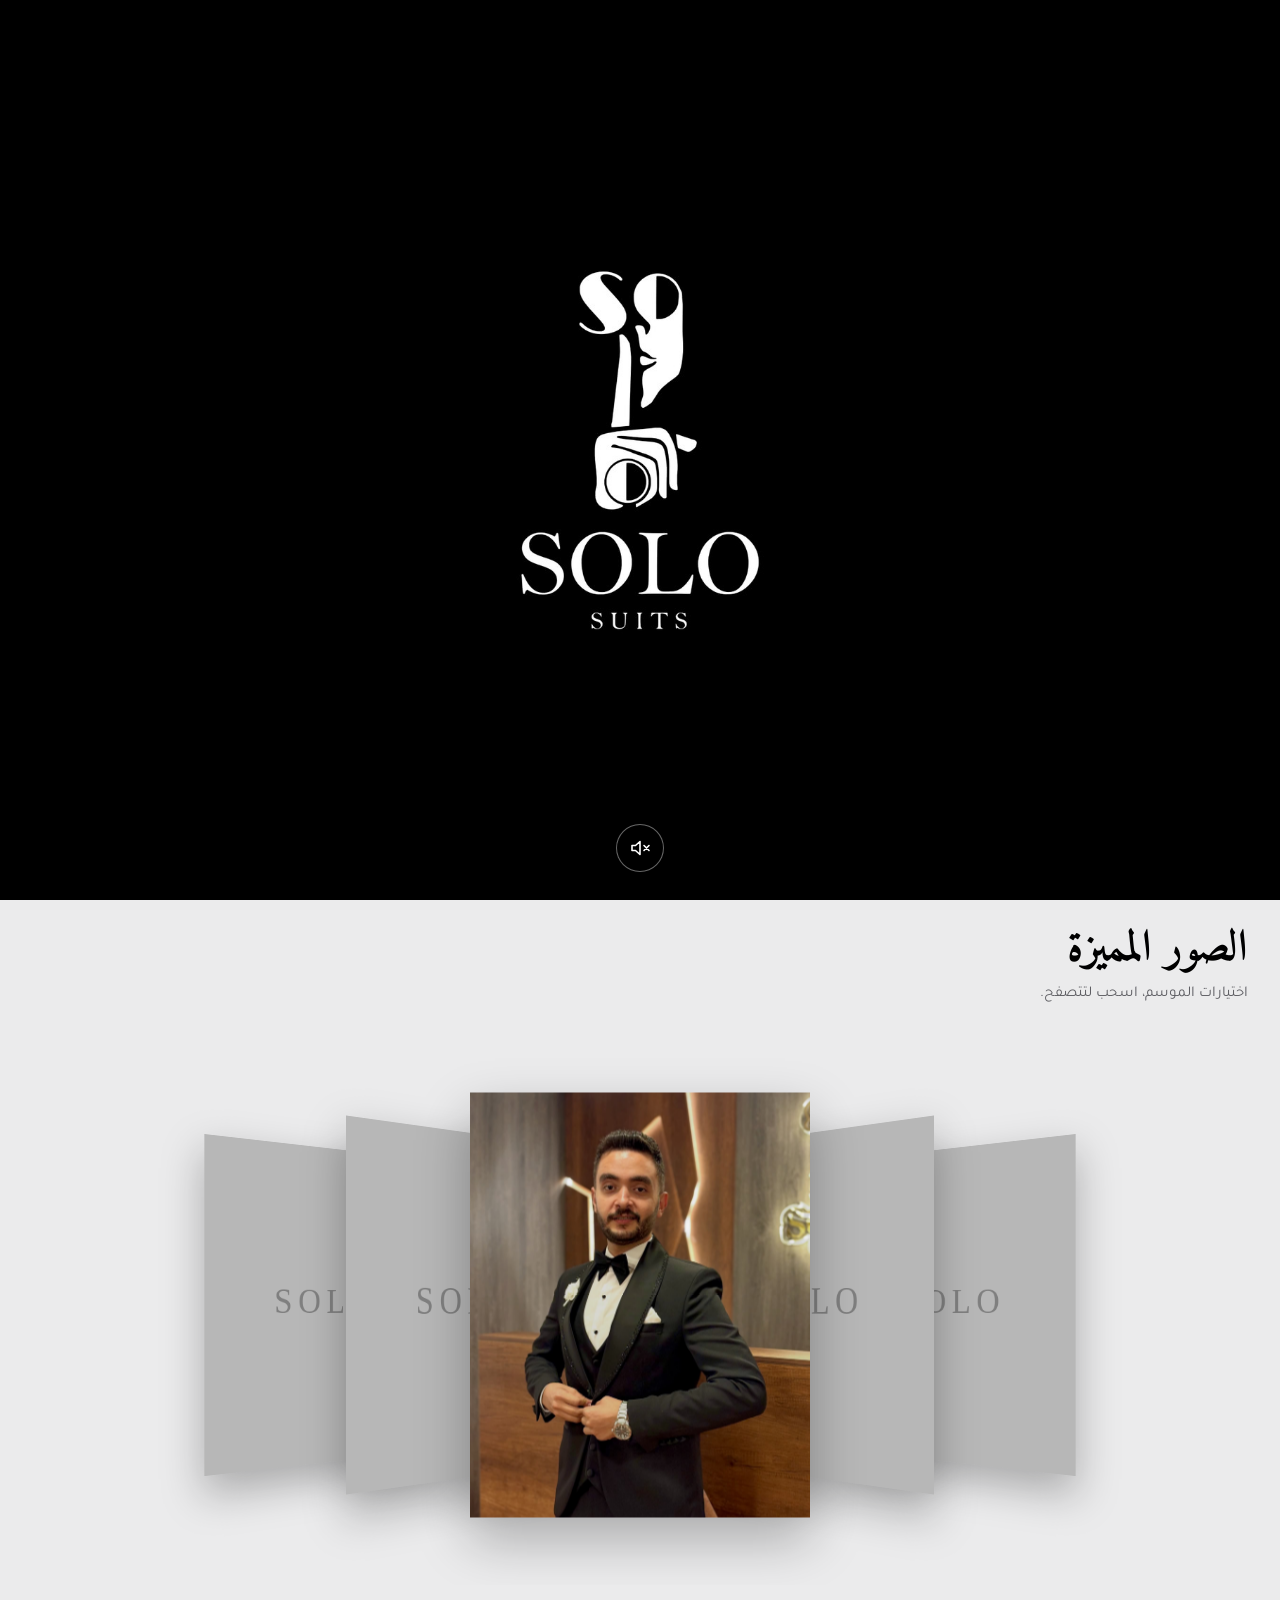
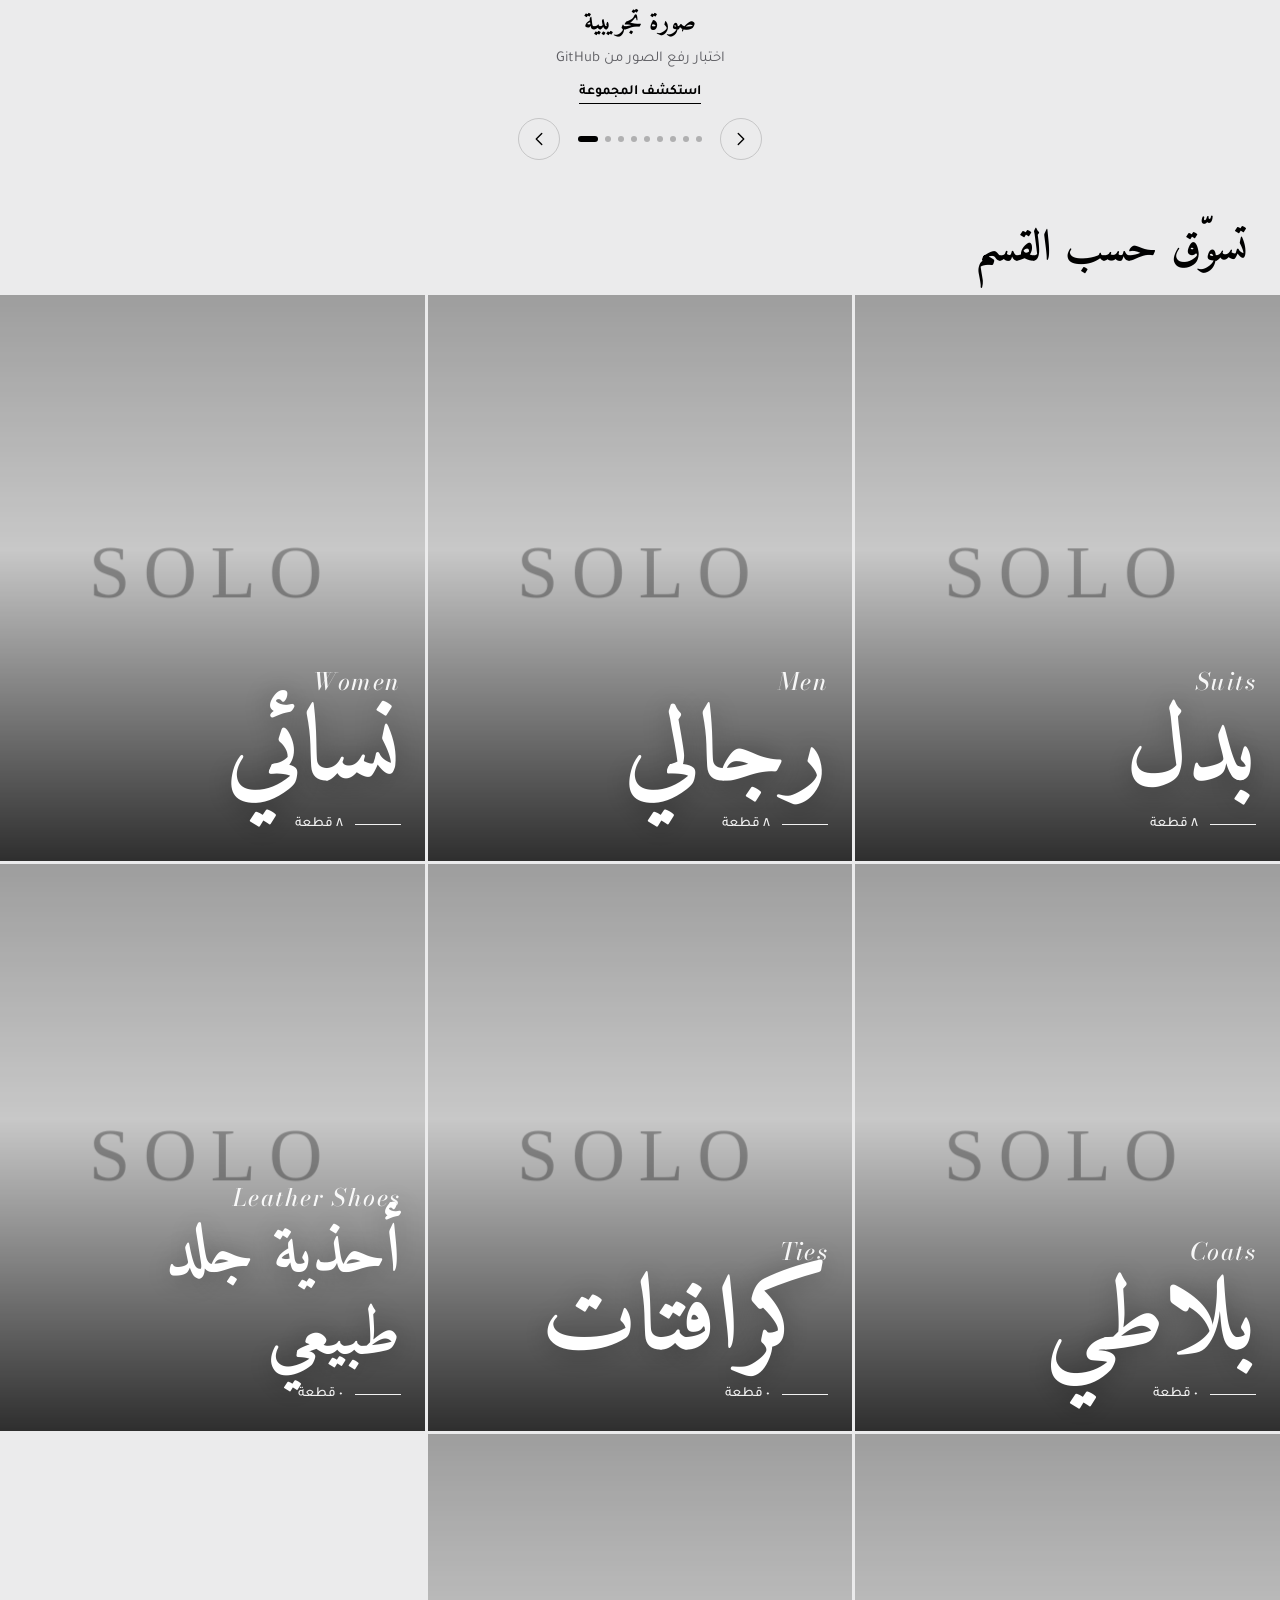
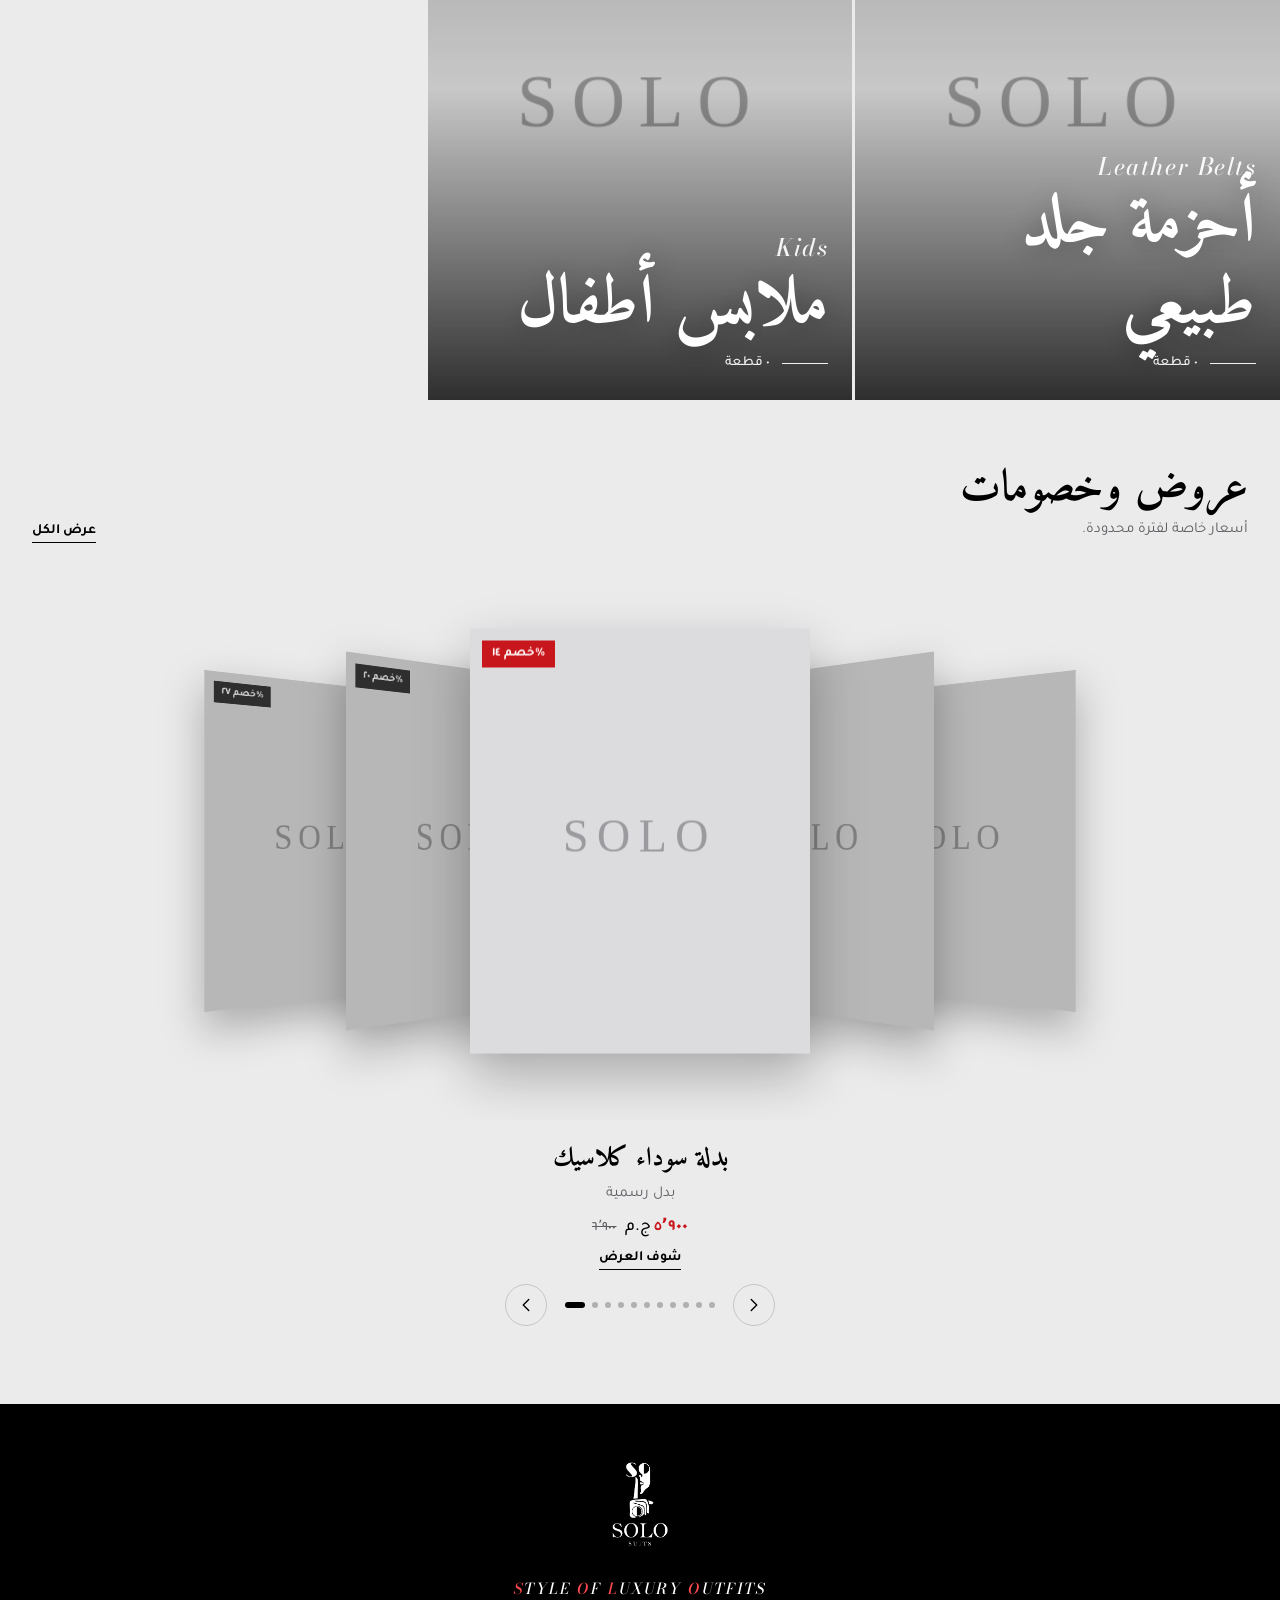
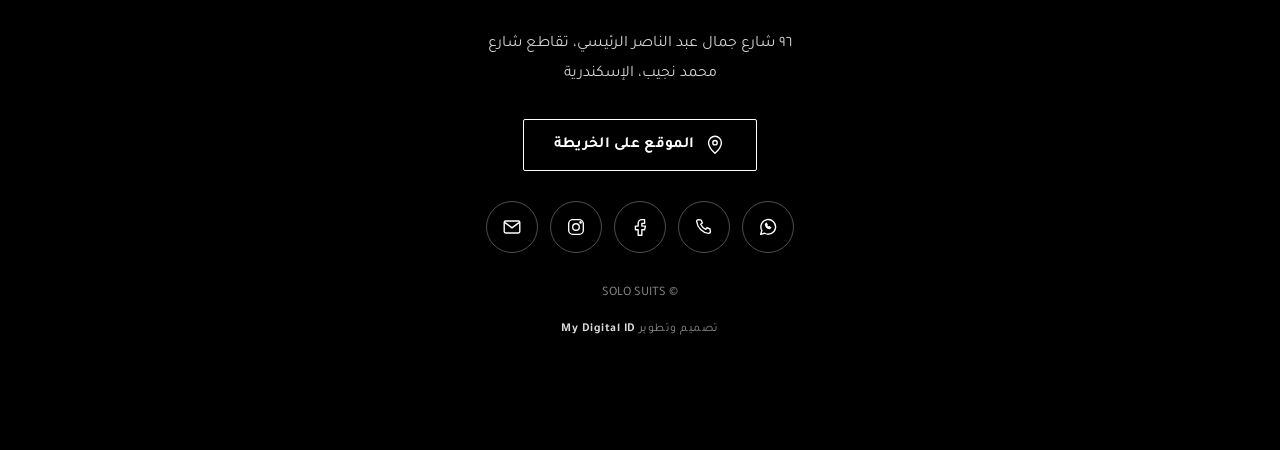
<file: index.html>
<!doctype html>
<html lang="ar" dir="rtl">
<head>
<meta charset="utf-8">
<meta name="viewport" content="width=device-width,initial-scale=1,viewport-fit=cover">
<!-- ============================================================
     SEO — Title & Description
     ============================================================ -->
<title>SOLO SUITS | أفضل برندات بيوت الأزياء العالمية في مصر</title>
<meta name="description" content="يعتبر جاليري Solo Suits من أفضل برندات بيوت الأزياء العالمية في مصر من حيث جودة المعروضات بأفضل الخامات وأفضل الأسعار. بدل رسمية، قمصان، تيشيرتات، أحذية، وإكسسوارات من أرقى الماركات.">
<meta name="keywords" content="Solo Suits, سولو سوتس, بدل رجالي, بدل نسائي, ملابس رجالي, ملابس نسائي, قمصان, تيشيرتات, بنطلونات, أحذية جلد, إكسسوارات رجالية, أزياء مصر, بيوت أزياء الإسكندرية, أفضل برندات مصر, ملابس فاخرة, Solo suits.eg, fashion Egypt, men's suits, women's suits, leather shoes">
<meta name="author" content="Solo Suits">
<meta name="robots" content="index, follow">
<meta name="language" content="Arabic">
<meta name="geo.region" content="EG-ALX">
<meta name="geo.placename" content="Alexandria">
<meta name="geo.position" content="31.255114;29.984263">
<meta name="ICBM" content="31.255114, 29.984263">

<!-- ============================================================
     Open Graph (Facebook, WhatsApp, LinkedIn)
     ============================================================ -->
<meta property="og:type" content="website">
<meta property="og:title" content="SOLO SUITS | من أفضل برندات بيوت الأزياء العالمية في مصر">
<meta property="og:description" content="يعتبر جاليري Solo Suits من أفضل برندات بيوت الأزياء العالمية في مصر من حيث جودة المعروضات بأفضل الخامات وأفضل الأسعار.">
<meta property="og:image" content="https://mydigital-id.github.io/solo-suits/assets/images/banner.jpg">
<meta property="og:image:width" content="1640">
<meta property="og:image:height" content="924">
<meta property="og:image:alt" content="SOLO SUITS - من أفضل برندات بيوت الأزياء العالمية في مصر">
<meta property="og:locale" content="ar_EG">
<meta property="og:site_name" content="SOLO SUITS">
<meta property="og:url" content="https://mydigital-id.github.io/solo-suits/">

<!-- ============================================================
     Twitter Card
     ============================================================ -->
<meta name="twitter:card" content="summary_large_image">
<meta name="twitter:title" content="SOLO SUITS | من أفضل برندات بيوت الأزياء العالمية في مصر">
<meta name="twitter:description" content="يعتبر جاليري Solo Suits من أفضل برندات بيوت الأزياء العالمية في مصر من حيث جودة المعروضات بأفضل الخامات وأفضل الأسعار.">
<meta name="twitter:image" content="https://mydigital-id.github.io/solo-suits/assets/images/banner.jpg">

<!-- ============================================================
     Schema.org — LocalBusiness
     ============================================================ -->
<script type="application/ld+json">
{
  "@context": "https://schema.org",
  "@type": "ClothingStore",
  "name": "SOLO SUITS",
  "alternateName": "سولو سوتس",
  "description": "يعتبر جاليري Solo Suits من أفضل برندات بيوت الأزياء العالمية في مصر من حيث جودة المعروضات بأفضل الخامات وأفضل الأسعار.",
  "image": "https://mydigital-id.github.io/solo-suits/assets/images/banner.jpg",
  "logo": "https://mydigital-id.github.io/solo-suits/assets/images/logo-dark.png",
  "telephone": "+201004929979",
  "email": "solosuits743@gmail.com",
  "priceRange": "$$",
  "address": {
    "@type": "PostalAddress",
    "streetAddress": "96 شارع جمال عبد الناصر - تقاطع شارع محمد نجيب",
    "addressLocality": "الإسكندرية",
    "addressRegion": "الإسكندرية",
    "addressCountry": "EG"
  },
  "geo": {
    "@type": "GeoCoordinates",
    "latitude": "31.255114",
    "longitude": "29.984263"
  },
  "openingHours": "Mo-Su 11:00-00:00",
  "sameAs": [
    "https://www.facebook.com/profile.php?id=61580442328923",
    "https://www.instagram.com/solo_suits.eg"
  ],
  "url": "https://mydigital-id.github.io/solo-suits/",
  "hasOfferCatalog": {
    "@type": "OfferCatalog",
    "name": "SOLO SUITS Products",
    "itemListElement": [
      {
        "@type": "OfferCatalog",
        "name": "بدل رجالي"
      },
      {
        "@type": "OfferCatalog",
        "name": "بدل نسائي"
      },
      {
        "@type": "OfferCatalog",
        "name": "قمصان رجالي"
      },
      {
        "@type": "OfferCatalog",
        "name": "تيشيرتات"
      },
      {
        "@type": "OfferCatalog",
        "name": "بلاطي"
      },
      {
        "@type": "OfferCatalog",
        "name": "كرافتات"
      },
      {
        "@type": "OfferCatalog",
        "name": "أحذية جلد طبيعي"
      },
      {
        "@type": "OfferCatalog",
        "name": "أحزمة جلد طبيعي"
      },
      {
        "@type": "OfferCatalog",
        "name": "ملابس أطفال"
      }
    ]
  }
}
</script>
<meta name="theme-color" content="#ebebec">
<meta name="mobile-web-app-capable" content="yes">
<meta name="apple-mobile-web-app-capable" content="yes">
<meta name="apple-mobile-web-app-status-bar-style" content="default">
<meta name="apple-mobile-web-app-title" content="SOLO SUITS">

<!-- كل المسارات نسبية (بدون / في الأول) عشان الموقع يشتغل على أي حساب أو مستودع في GitHub -->
<link rel="manifest" href="manifest.json">
<link rel="icon" type="image/png" href="assets/images/favicon.png">
<link rel="apple-touch-icon" href="assets/images/apple-touch-icon.png">

<link rel="preconnect" href="https://fonts.googleapis.com">
<link rel="preconnect" href="https://fonts.gstatic.com" crossorigin>
<link href="https://fonts.googleapis.com/css2?family=Amiri:wght@400;700&family=Bodoni+Moda:ital,opsz,wght@0,6..96,500;0,6..96,700;1,6..96,500&family=Tajawal:wght@400;500;700&display=swap" rel="stylesheet">
<link rel="stylesheet" href="style.css">
</head>
<body class="is-loading">

<!-- الفيديو الافتتاحي: غيّر الملف assets/images/splash.mp4 بالفيديو الجديد وخلي نفس الاسم -->
<div id="splash" aria-hidden="true">
  <video id="splashVideo" muted playsinline webkit-playsinline autoplay preload="auto" poster="assets/images/splash-poster.jpg">
    <source src="assets/images/splash.mp4" type="video/mp4">
  </video>
  <img class="splash-logo" src="assets/images/logo-light.png" alt="">
</div>

<header class="topbar" id="topbar">
  <button class="iconbtn" id="btnMenu" aria-label="القائمة"></button>
  <a class="brand" href="#/" aria-label="SOLO SUITS — الرئيسية">
    <span class="brand-name">SOLO</span>
    <span class="brand-sub">SUITS</span>
  </a>
  <div class="topbar-end">
    <button class="iconbtn" id="btnSearch" aria-label="بحث"></button>
    <button class="iconbtn has-badge" id="btnCart" aria-label="السلة"><b class="badge" id="cartBadge" hidden>0</b></button>
  </div>
</header>

<main id="app" tabindex="-1"></main>

<nav class="dock" id="dock" aria-label="تنقل سريع">
  <button data-dock="back"><i></i><span>رجوع</span></button>
  <button data-dock="home"><i></i><span>الرئيسية</span></button>
  <button data-dock="cart" class="has-badge"><i></i><span>السلة</span><b class="badge" id="dockBadge" hidden>0</b></button>
  <button data-dock="wa"><i></i><span>واتساب</span></button>
</nav>

<div class="scrim" id="scrim" hidden></div>

<aside class="sheet sheet-menu" id="menuSheet" aria-hidden="true" aria-label="القائمة"></aside>
<aside class="sheet sheet-cart" id="cartSheet" aria-hidden="true" aria-label="سلة المشتريات"></aside>

<div class="search" id="searchBox" hidden>
  <div class="search-bar">
    <input id="searchInput" type="search" placeholder="ابحث عن بدلة، قميص، فستان…" autocomplete="off" enterkeyhint="search">
    <button class="iconbtn" id="searchClose" aria-label="إغلاق"></button>
  </div>
  <div class="search-results" id="searchResults"></div>
</div>

<div class="install" id="install" hidden>
  <img src="assets/images/icon-192.png" alt="" width="48" height="48">
  <div class="install-copy">
    <strong>تثبيت تطبيق SOLO SUITS الآن</strong>
    <span id="installHint">افتح المتجر بضغطة واحدة من الشاشة الرئيسية، وهيشتغل حتى بدون إنترنت.</span>
  </div>
  <div class="install-actions">
    <button class="btn btn-solid btn-sm" id="installYes">تثبيت</button>
    <button class="btn btn-line btn-sm" id="installLater">لاحقاً</button>
  </div>
</div>

<div class="toast" id="toast" role="status" aria-live="polite"></div>

<script src="site-data-loader.js" defer></script>
<script src="script.js" defer></script>
</body>
</html>
</file>
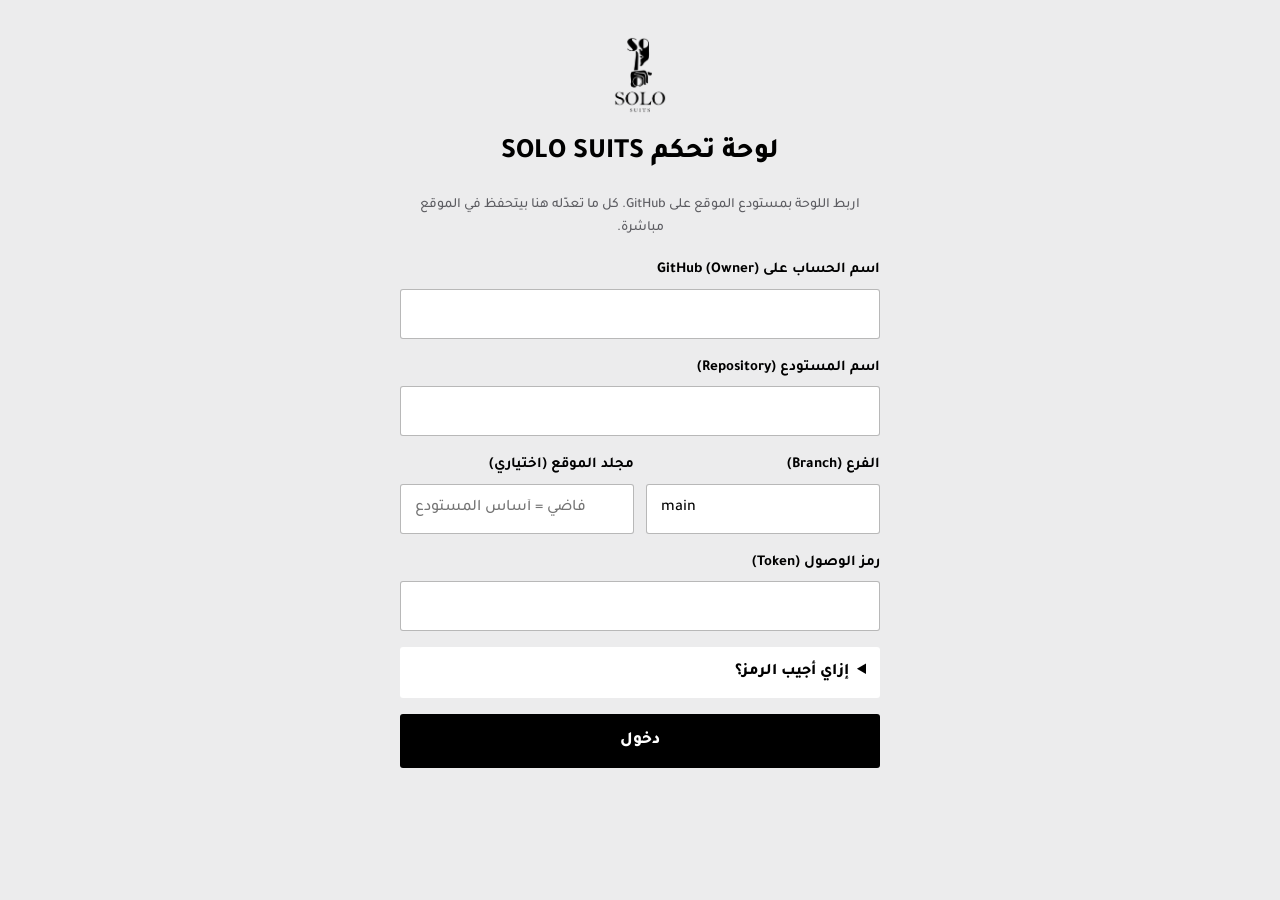
<file: admin.html>
<!doctype html>
<html lang="ar" dir="rtl">
<head>
<meta charset="utf-8">
<meta name="viewport" content="width=device-width,initial-scale=1,viewport-fit=cover">
<meta name="robots" content="noindex,nofollow">
<meta name="theme-color" content="#000000">
<title>لوحة تحكم SOLO SUITS</title>
<link rel="icon" type="image/png" href="assets/images/favicon.png">
<link rel="stylesheet" href="https://fonts.googleapis.com/css2?family=Tajawal:wght@400;500;700;800&display=swap">
<style>
*,*::before,*::after{box-sizing:border-box}
body{margin:0;background:#ececed;color:#000;font:500 16px/1.7 'Tajawal','Segoe UI',system-ui,sans-serif;-webkit-font-smoothing:antialiased}
[hidden]{display:none!important}
button{font:inherit;color:inherit;cursor:pointer;border:0;background:none;padding:0}
h1,h2,h3,p{margin:0}
.muted{color:#5d5d62;font-size:14px}
label{display:grid;gap:6px;font-weight:700;font-size:15px}
input,select,textarea{font:500 16px 'Tajawal',sans-serif;min-height:50px;padding:10px 14px;border:1.5px solid rgba(0,0,0,.28);background:#fff;border-radius:3px;width:100%;color:#000}
input[type=color]{padding:4px;min-height:50px}
input[type=checkbox],input[type=radio]{width:22px;min-height:22px;height:22px;accent-color:#000}
textarea{resize:vertical}
input:focus,select:focus,textarea:focus{outline:2px solid #000;outline-offset:1px}
.btn{display:inline-flex;align-items:center;justify-content:center;gap:8px;min-height:54px;padding:0 26px;background:#000;color:#fff;font-weight:800;font-size:17px;border-radius:3px}
.btn.big{width:100%}
.btn.line{background:transparent;color:#000;border:1.5px solid #000}
.btn.sm{min-height:42px;padding:0 16px;font-size:15px}
.btn.danger{background:#c8161d}
.btn:active{opacity:.85}
.btn:disabled{opacity:.5}

.login{max-width:520px;margin:0 auto;padding:36px 20px 60px;display:grid;gap:16px}
.login img{height:78px;width:auto;justify-self:center}
.login h1{text-align:center;font-size:28px;font-weight:800}
.login .err{background:#fde7e8;color:#8f0d12;padding:12px 14px;border-radius:3px;font-weight:700}
details{background:#fff;border-radius:3px;padding:12px 14px}
summary{font-weight:800;cursor:pointer}
details ol{margin:10px 0 0;padding-inline-start:20px;line-height:2}
code{background:#ececed;padding:1px 6px;border-radius:3px;font-size:14px;direction:ltr;display:inline-block}

.ab{position:sticky;top:0;z-index:10;display:flex;align-items:center;gap:12px;padding:12px 16px;background:#000;color:#fff}
.ab b{font:700 20px 'Bodoni Moda',Georgia,serif;letter-spacing:.14em}
.ab span{opacity:.75;font-size:14px;flex:1}
.ab a,.ab button{color:#fff;font-weight:700;font-size:14px;border:1px solid rgba(255,255,255,.4);padding:7px 12px;border-radius:3px}
.tabs{display:flex;gap:6px;overflow-x:auto;padding:12px 12px 0;background:#ececed;position:sticky;top:55px;z-index:9;scrollbar-width:none}
.tabs button{flex:none;padding:12px 18px;font-weight:800;font-size:16px;border-bottom:3px solid transparent;color:#5d5d62}
.tabs button.on{color:#000;border-color:#000}
.pane{max-width:900px;margin:0 auto;padding:18px 14px 90px;display:grid;gap:14px}
.card{background:#fff;border-radius:4px;padding:16px;display:grid;gap:14px;box-shadow:0 1px 0 rgba(0,0,0,.06)}
.card h3{font-size:19px;font-weight:800}
.two{display:grid;grid-template-columns:1fr 1fr;gap:12px}
.row{display:grid;grid-template-columns:64px 1fr auto;gap:12px;align-items:center;background:#fff;padding:10px;border-radius:4px}
.row img{width:64px;height:80px;object-fit:cover;background:#ddd;border-radius:2px}
.row h4{margin:0;font-size:17px;font-weight:800;line-height:1.4}
.row .meta{font-size:13.5px;color:#5d5d62}
.pill{display:inline-block;font-size:12px;font-weight:800;padding:2px 8px;border-radius:99px;background:#000;color:#fff;margin-inline-end:4px}
.pill.red{background:#c8161d}.pill.gray{background:#8b8b90}
.acts{display:flex;flex-direction:column;gap:6px}
.presets{display:flex;gap:8px;flex-wrap:wrap}
.seg{display:grid;gap:10px}
.seg label{display:flex;align-items:center;gap:10px;font-weight:600}
.szgrid{display:grid;grid-template-columns:repeat(auto-fill,minmax(110px,1fr));gap:10px}
.color{border:1.5px solid rgba(0,0,0,.18);padding:12px;border-radius:4px;display:grid;gap:12px}
.thumbs{display:flex;gap:10px;flex-wrap:wrap}
.th{position:relative;width:86px;height:108px;background:#ddd;border-radius:2px;overflow:hidden}
.th img{width:100%;height:100%;object-fit:cover}
.th button{position:absolute;top:4px;left:4px;width:26px;height:26px;border-radius:50%;background:#000;color:#fff;font-size:18px;line-height:26px}
.addimg{width:86px;height:108px;border:1.5px dashed #000;display:grid;place-items:center;font-weight:800;cursor:pointer;border-radius:2px;text-align:center;font-size:14px}
.link-danger{color:#c8161d;font-weight:800;justify-self:start}
.chk{display:flex;align-items:center;gap:10px;font-weight:600}
.ed-top{display:flex;align-items:center;gap:14px;padding:12px 14px;background:#000;color:#fff;position:sticky;top:0;z-index:10}
.ed-top button{color:#fff;font-weight:800}
.ed-bar{position:fixed;inset:auto 0 0 0;padding:12px 14px calc(12px + env(safe-area-inset-bottom));background:rgba(236,236,237,.95);border-top:1px solid rgba(0,0,0,.15);z-index:20}
.ed-bar .btn{max-width:880px;margin:0 auto;display:flex}
.fr{display:grid;grid-template-columns:72px 1fr auto;gap:12px;align-items:start;background:#fff;padding:10px;border-radius:4px}
.fr img{width:72px;height:90px;object-fit:cover;background:#ddd}
.fr .f{display:grid;gap:8px}
.fr .mv{display:flex;flex-direction:column;gap:6px}
#busy{position:fixed;inset:0;z-index:100;background:rgba(0,0,0,.6);display:grid;place-content:center;justify-items:center;gap:14px;color:#fff;font-weight:800}
.spin{width:44px;height:44px;border:4px solid rgba(255,255,255,.3);border-top-color:#fff;border-radius:50%;animation:sp 1s linear infinite}
@keyframes sp{to{transform:rotate(360deg)}}
#toast{position:fixed;left:50%;top:16px;transform:translate(-50%,-80px);background:#000;color:#fff;padding:12px 22px;border-radius:99px;font-weight:700;z-index:120;transition:transform .35s;max-width:92vw;text-align:center}
#toast.on{transform:translate(-50%,0)}
#toast.bad{background:#c8161d}
@media (max-width:420px){.two{grid-template-columns:1fr}}
</style>
</head>
<body>
<div id="root"></div>
<div id="busy" hidden><div class="spin"></div><p id="busyTxt">جاري الحفظ…</p></div>
<div id="toast" role="status"></div>
<script src="admin.js"></script>
</body>
</html>
</file>
<file: style.css>
/* ==========================================================
   SOLO SUITS — cinematic monochrome, soft-gray stage
   ========================================================== */
:root{
  --fog:#ebebec;        /* الخلفية الرمادية الناعمة (مأخوذة من البانر) */
  --fog-2:#e0e0e2;
  --bone:#f6f6f7;
  --black:#000;
  --graphite:#38383b;
  --ash:#5d5d62;
  --line:rgba(0,0,0,.16);
  --red:#c8161d;        /* أحمر حروف S O L O في الشعار */
  --serif:'Bodoni Moda','Amiri','Didot','Bodoni 72',Georgia,serif;
  --serif-ar:'Amiri','Noto Naskh Arabic','Traditional Arabic',serif;
  --sans:'Tajawal','Segoe UI',system-ui,-apple-system,sans-serif;
  --topbar:58px;
  --dock-space:104px;
  --ease:cubic-bezier(.2,.8,.2,1);
  --safe-b:env(safe-area-inset-bottom,0px);
  --safe-t:env(safe-area-inset-top,0px);
}
*,*::before,*::after{box-sizing:border-box}
html{-webkit-text-size-adjust:100%;scroll-behavior:smooth}
body{
  margin:0;background:var(--fog);color:var(--black);
  font:400 16px/1.75 var(--sans);
  -webkit-font-smoothing:antialiased;text-rendering:optimizeLegibility;
  overscroll-behavior-y:none;
}
body.is-loading{overflow:hidden}
img,video{display:block;max-width:100%}
button{font:inherit;color:inherit;background:none;border:0;padding:0;cursor:pointer}
a{color:inherit;text-decoration:none}
h1,h2,h3,h4,p{margin:0}
:focus-visible{outline:2px solid var(--red);outline-offset:3px}
[hidden]{display:none!important}
.svg{width:22px;height:22px;fill:none;stroke:currentColor;stroke-width:1.5;stroke-linecap:round;stroke-linejoin:round;flex:none}

/* حبيبات فيلم خفيفة فوق كل شيء */
body::after{
  content:"";position:fixed;inset:0;z-index:60;pointer-events:none;opacity:.07;mix-blend-mode:multiply;
  background-image:url("data:image/svg+xml;utf8,<svg xmlns='http://www.w3.org/2000/svg' width='180' height='180'><filter id='n'><feTurbulence type='fractalNoise' baseFrequency='.85' numOctaves='2' stitchTiles='stitch'/><feColorMatrix values='0 0 0 0 0  0 0 0 0 0  0 0 0 0 0  0 0 0 .9 0'/></filter><rect width='100%' height='100%' filter='url(%23n)'/></svg>");
}

/* ---------- Splash ---------- */
#splash{
  position:fixed;inset:0;z-index:100;background:#000;
  height:100vh;height:100dvh;display:grid;place-items:center;
  transition:opacity .7s ease,visibility .7s;
}
#splash.hide{opacity:0;visibility:hidden}
#splash video{position:absolute;inset:0;width:100%;height:100%;object-fit:cover;background:#000}
@media (min-aspect-ratio:1/1){#splash video{object-fit:contain}}
.splash-logo{position:relative;width:min(46vw,200px);opacity:0;transform:scale(.96)}
#splash.no-video .splash-logo{opacity:1;transform:none;transition:opacity 1.2s ease,transform 1.8s var(--ease)}
#splash.no-video video{display:none}
.splash-sound{
  position:absolute;z-index:3;bottom:calc(28px + env(safe-area-inset-bottom,0px));left:50%;transform:translateX(-50%);
  width:48px;height:48px;border-radius:50%;display:grid;place-items:center;color:#fff;
  background:rgba(0,0,0,.45);border:1px solid rgba(255,255,255,.4);backdrop-filter:blur(6px);-webkit-backdrop-filter:blur(6px);
}
.splash-sound[hidden]{display:none}
.splash-sound .svg{width:24px;height:24px;fill:none;stroke:currentColor;stroke-width:1.6;stroke-linecap:round;stroke-linejoin:round}

/* ---------- Topbar ---------- */
.topbar{
  position:fixed;inset:0 0 auto 0;z-index:40;height:calc(var(--topbar) + var(--safe-t));
  padding:var(--safe-t) 6px 0;display:grid;grid-template-columns:1fr auto 1fr;align-items:center;
  background:rgba(235,235,236,.8);-webkit-backdrop-filter:blur(16px) saturate(1.1);backdrop-filter:blur(16px) saturate(1.1);
  border-bottom:1px solid var(--line);
}
.topbar-end{display:flex;justify-content:flex-start}
.iconbtn{width:46px;height:46px;display:grid;place-items:center;position:relative;border-radius:50%}
.badge{
  position:absolute;top:5px;inset-inline-start:4px;min-width:18px;height:18px;padding:0 5px;border-radius:9px;
  background:var(--red);color:#fff;font:700 11px/18px var(--sans);text-align:center;
}
.brand{display:grid;justify-items:center;line-height:1;padding:4px 10px}
.brand-name{font:600 25px/1 var(--serif);letter-spacing:.2em;padding-inline-start:.2em}
.brand-sub{font:500 8.5px/1 var(--serif);letter-spacing:.62em;padding-inline-start:.62em;margin-top:5px}

/* ---------- Main + dock ---------- */
#app{padding-top:calc(var(--topbar) + var(--safe-t));min-height:100vh;outline:0}
#app.enter>*{animation:pageIn .35s ease both}
@keyframes pageIn{from{opacity:0}to{opacity:1}}

.dock{
  position:fixed;z-index:45;left:50%;bottom:calc(14px + var(--safe-b));transform:translateX(-50%);
  width:min(92vw,430px);height:62px;border-radius:999px;display:grid;grid-template-columns:repeat(4,1fr);
  background:rgba(0,0,0,.9);-webkit-backdrop-filter:blur(14px);backdrop-filter:blur(14px);color:#fff;
  box-shadow:0 14px 40px rgba(0,0,0,.28);
}
.dock button{display:grid;place-items:center;align-content:center;gap:2px;position:relative;font:500 10.5px/1 var(--sans);letter-spacing:.02em;opacity:.86}
.dock button:active{opacity:1}
.dock button i{display:grid}
.dock .badge{top:7px;inset-inline-start:auto;inset-inline-end:calc(50% - 24px)}
body.is-loading .dock,body.is-loading .topbar{opacity:0}

/* ---------- Sheets ---------- */
.scrim{position:fixed;inset:0;z-index:70;background:rgba(0,0,0,.45);opacity:0;transition:opacity .3s}
.scrim.on{opacity:1}
.sheet{
  position:fixed;top:0;bottom:0;z-index:80;width:min(88vw,400px);background:var(--bone);
  overflow-y:auto;overscroll-behavior:contain;transition:transform .42s var(--ease);visibility:hidden;
  padding-top:var(--safe-t);
}
.sheet.on{visibility:visible;transform:none!important}
.sheet-menu{right:0;transform:translateX(100%)}
.sheet-cart{left:0;transform:translateX(-100%);display:flex;flex-direction:column}
.sheet-head{display:flex;align-items:center;justify-content:space-between;padding:10px 12px 10px 18px;border-bottom:1px solid var(--line)}
.sheet-head h2{font:700 24px/1.4 var(--serif-ar)}
.menu-logo{display:grid;justify-items:center;gap:10px;padding:28px 20px 18px}
.menu-logo img{height:74px;width:auto}
.menu-logo p{font:italic 500 13px/1.4 var(--serif);letter-spacing:.14em;color:var(--graphite)}
.menu-logo p b{color:var(--red);font-weight:500}
.menu-list{display:grid;padding:6px 0 30px}
.menu-list a,.menu-list button{display:flex;align-items:center;gap:14px;padding:15px 22px;border-bottom:1px solid var(--line);font:500 17px/1.4 var(--sans);text-align:start;width:100%}
.menu-list .group{padding:22px 22px 8px;font:700 13px/1 var(--sans);color:var(--ash);border:0}
.menu-list a:active,.menu-list button:active{background:var(--fog-2)}
.menu-list .en{margin-inline-start:auto;font:italic 500 14px var(--serif);color:var(--ash)}

/* ---------- Buttons ---------- */
.btn{
  display:inline-flex;align-items:center;justify-content:center;gap:10px;min-height:52px;padding:0 30px;border-radius:2px;
  font:700 15.5px/1 var(--sans);letter-spacing:.02em;transition:background .25s,color .25s,transform .2s;
}
.btn:active{transform:scale(.98)}
.btn-solid{background:#000;color:#fff}
.btn-line{border:1px solid #000}
.btn-line:hover,.btn-solid:hover{opacity:.9}
.btn-sm{min-height:42px;padding:0 20px;font-size:14px}
.btn-block{width:100%}

/* ---------- Hero ---------- */
.hero{position:relative}
.hero-frame{position:relative;overflow:hidden;aspect-ratio:1640/924;max-height:76vh;width:100%;margin-inline:auto}
.hero-img{
  width:100%;height:100%;object-fit:cover;mix-blend-mode:multiply;transform-origin:68% 62%;
  -webkit-mask-image:linear-gradient(to bottom,#000 78%,transparent 100%);mask-image:linear-gradient(to bottom,#000 78%,transparent 100%);
  opacity:0;transform:scale(1.07);
}
body:not(.is-loading) .hero-img{animation:dolly 9s var(--ease) .1s both}
@keyframes dolly{0%{opacity:0;transform:scale(1.09)}18%{opacity:1}100%{opacity:1;transform:scale(1)}}
.hero-copy{display:grid;justify-items:center;gap:18px;padding:6px 22px 8px;text-align:center}
.hero-line{font:400 19px/1.8 var(--serif-ar);color:var(--graphite);max-width:30ch}
.hero-actions{display:flex;gap:10px;flex-wrap:wrap;justify-content:center}

/* ---------- Blocks ---------- */
.block{padding:54px 0 8px}
.block-head{padding:0 22px 18px;display:grid;gap:4px}
.block-head h2{font:700 clamp(30px,8vw,44px)/1.25 var(--serif-ar)}
.block-head p{color:var(--ash);font-size:15px}
.block-head .more{justify-self:start;margin-top:8px;font:700 14px var(--sans);border-bottom:1px solid #000;padding-bottom:2px}
.block-head.row{grid-template-columns:1fr auto;align-items:end}

/* ---------- Coverflow ---------- */
.cf{position:relative}
.cf-stage{
  position:relative;height:clamp(360px,112vw,500px);direction:ltr;perspective:1100px;
  overflow:hidden;touch-action:pan-y;user-select:none;-webkit-user-select:none;cursor:grab;
}
.cf-stage.dragging{cursor:grabbing}
.cf-slide{
  position:absolute;top:50%;left:50%;width:min(60vw,310px);aspect-ratio:4/5;padding:0;background:var(--fog-2);
  transition:transform .6s var(--ease),opacity .5s,filter .6s;will-change:transform;
  box-shadow:0 22px 50px rgba(0,0,0,.28);outline-offset:6px;
}
.cf-stage.dragging .cf-slide{transition:none}
.cf-slide img{width:100%;height:100%;object-fit:cover;pointer-events:none}
.cf-slide:not(.is-center){filter:grayscale(1) brightness(.82) contrast(1.05)}
.cf-badge{position:absolute;top:12px;inset-inline-start:12px;background:var(--red);color:#fff;font:700 13px/1 var(--sans);padding:7px 10px}
.cf-caption{padding:20px 22px 0;display:grid;justify-items:center;text-align:center;gap:4px;min-height:112px}
.cf-caption h3{font:700 26px/1.4 var(--serif-ar)}
.cf-caption p{color:var(--ash);font-size:15px}
.cf-caption .price{font:500 17px var(--sans);color:#000;margin-top:2px}
.cf-caption .price del{color:var(--ash);font-size:14px;margin-inline-start:8px}
.cf-caption .price .now{color:var(--red);font-weight:700}
.cf-caption a{margin-top:8px;font:700 14px var(--sans);border-bottom:1px solid #000;padding-bottom:2px}
.cf-ctrl{display:flex;align-items:center;justify-content:center;gap:18px;padding-top:14px;direction:ltr}
.cf-ctrl button{width:42px;height:42px;border:1px solid var(--line);border-radius:50%;display:grid;place-items:center}
.cf-dots{display:flex;gap:7px}
.cf-dots i{width:6px;height:6px;border-radius:50%;background:rgba(0,0,0,.25);transition:all .3s}
.cf-dots i.on{background:#000;width:20px;border-radius:3px}

/* ---------- Scenes (الأقسام) ---------- */
.scenes{display:grid;gap:3px;background:var(--fog)}
.scene{-webkit-tap-highlight-color:transparent;touch-action:manipulation;position:relative;display:block;overflow:hidden;aspect-ratio:4/5;background:#000;isolation:isolate}
.scene img{
  position:absolute;left:0;top:-9%;width:100%;height:118%;object-fit:cover;
  filter:grayscale(1) contrast(1.1) brightness(.92);transform:translate3d(0,var(--py,0px),0) scale(1.02);
  transition:filter 1.1s ease;will-change:transform;
}
.scene.is-active img{filter:grayscale(0) contrast(1.02) brightness(.96)}
.scene::after{content:"";position:absolute;inset:0;z-index:1;background:linear-gradient(to top,rgba(0,0,0,.78),rgba(0,0,0,.05) 55%,rgba(0,0,0,.25))}
.scene-copy{position:absolute;z-index:2;inset-inline:24px;bottom:28px;color:#fff;display:grid;gap:2px}
.scene-en{font:italic 500 clamp(18px,5vw,24px)/1.2 var(--serif);letter-spacing:.06em;opacity:.92}
.scene h2{font:700 clamp(56px,17vw,104px)/1.05 var(--serif-ar);text-shadow:0 2px 30px rgba(0,0,0,.35)}
.scene h2.long{font-size:clamp(38px,11vw,68px);line-height:1.2}
.scene-meta{display:flex;align-items:center;gap:12px;font:500 14px var(--sans);opacity:.92;margin-top:6px}
.scene-meta i{display:block;height:1px;width:46px;background:#fff;transition:width .5s var(--ease)}
.scene:hover .scene-meta i,.scene.is-active .scene-meta i{width:86px}

/* ---------- Product grid ---------- */
.grid{display:grid;grid-template-columns:repeat(2,minmax(0,1fr));gap:26px 12px;padding:0 14px}
.card{display:block}
.card-media{position:relative;aspect-ratio:3/4;overflow:hidden;background:var(--fog-2)}
.card-media img{width:100%;height:100%;object-fit:cover;transition:transform .8s var(--ease)}
@media (hover:hover){.card:hover .card-media img{transform:scale(1.05)}}
.tags{position:absolute;top:10px;inset-inline-start:10px;display:grid;gap:5px;justify-items:start}
.tag{background:#000;color:#fff;font:700 12px/1 var(--sans);padding:6px 9px}
.tag-red{background:var(--red)}
.card-body{padding:12px 2px 0;display:grid;gap:3px}
.card-body h3{font:700 18px/1.45 var(--serif-ar)}
.card-sub{font-size:13.5px;color:var(--ash)}
.price{font:500 16px/1.5 var(--sans)}
.price del{color:var(--ash);font-size:14px;margin-inline-start:8px}
.price .now{color:var(--red);font-weight:700}
.dots{display:flex;gap:6px;margin-top:4px}
.dots i{width:13px;height:13px;border-radius:50%;border:1px solid rgba(0,0,0,.3)}

.empty{padding:70px 24px;text-align:center;display:grid;gap:18px;justify-items:center;color:var(--ash)}
.empty h3{font:700 26px var(--serif-ar);color:#000}

/* ---------- Category page ---------- */
.cat-hero{position:relative;height:clamp(240px,62vw,380px);overflow:hidden;background:#000;isolation:isolate}
.cat-hero img{position:absolute;inset:0;width:100%;height:100%;object-fit:cover;filter:grayscale(.15) contrast(1.05) brightness(.9)}
.cat-hero::after{content:"";position:absolute;inset:0;background:linear-gradient(to top,rgba(0,0,0,.8),rgba(0,0,0,.1) 60%)}
.cat-hero div{position:absolute;z-index:2;inset-inline:22px;bottom:22px;color:#fff;display:grid}
.cat-hero .en{font:italic 500 20px/1.2 var(--serif);letter-spacing:.06em}
.cat-hero h1{font:700 clamp(52px,15vw,88px)/1.1 var(--serif-ar)}
.toolbar{position:sticky;top:calc(var(--topbar) + var(--safe-t));z-index:20;background:rgba(235,235,236,.92);-webkit-backdrop-filter:blur(12px);backdrop-filter:blur(12px);border-bottom:1px solid var(--line);margin-bottom:22px}
.chips{display:flex;gap:8px;overflow-x:auto;padding:12px 14px;scrollbar-width:none}
.chips::-webkit-scrollbar{display:none}
.chip{flex:none;min-height:38px;padding:0 16px;border:1px solid rgba(0,0,0,.28);border-radius:999px;font:500 14.5px var(--sans);white-space:nowrap}
.chip.on{background:#000;color:#fff;border-color:#000}
.sortrow{display:flex;justify-content:space-between;align-items:center;padding:0 14px 12px;font-size:14px;color:var(--ash)}
.sortrow select{font:500 14px var(--sans);background:transparent;border:1px solid var(--line);padding:7px 10px;border-radius:2px;color:#000}

/* ---------- Product page ---------- */
.pdp{display:grid}
.gal{position:relative;background:var(--fog-2)}
.gal-track{display:flex;overflow-x:auto;scroll-snap-type:x mandatory;scrollbar-width:none;direction:ltr}
.gal-track::-webkit-scrollbar{display:none}
.gal-track img{flex:0 0 100%;scroll-snap-align:center;aspect-ratio:4/5;width:100%;object-fit:cover}
.gal-dots{position:absolute;bottom:14px;left:0;right:0;display:flex;justify-content:center;gap:7px}
.gal-dots i{width:7px;height:7px;border-radius:50%;background:rgba(255,255,255,.55);box-shadow:0 0 0 1px rgba(0,0,0,.25)}
.gal-dots i.on{background:#fff;width:22px;border-radius:4px}
.pdp-info{padding:22px 20px 10px;display:grid;gap:18px}
.crumb{font-size:14px;color:var(--ash)}
.crumb a{border-bottom:1px solid var(--line)}
.pdp-info h1{font:700 clamp(32px,8.5vw,46px)/1.3 var(--serif-ar)}
.price.big{font-size:22px}
.price.big .now{font-size:26px}
.field>label{display:flex;gap:8px;align-items:baseline;font:700 15px var(--sans);margin-bottom:10px}
.field>label span{font-weight:400;color:var(--ash)}
.swatches{display:flex;gap:12px;flex-wrap:wrap}
.sw{width:40px;height:40px;border-radius:50%;border:1px solid rgba(0,0,0,.3);position:relative;display:grid;place-items:center}
.sw::after{content:"";position:absolute;inset:-5px;border-radius:50%;border:1.5px solid transparent;transition:border-color .2s}
.sw.on::after{border-color:#000}
.sizes{display:flex;gap:8px;flex-wrap:wrap}
.size{min-width:54px;min-height:46px;padding:0 14px;border:1px solid rgba(0,0,0,.32);font:700 15px var(--sans);display:grid;place-items:center;position:relative}
.size.on{background:#000;color:#fff;border-color:#000}
.size small{position:absolute;top:-8px;inset-inline-end:-6px;background:var(--red);color:#fff;font:700 10px/1 var(--sans);padding:4px 5px}
.shake{animation:shake .45s}
@keyframes shake{20%,60%{transform:translateX(6px)}40%,80%{transform:translateX(-6px)}}
.qty{display:inline-flex;align-items:center;border:1px solid rgba(0,0,0,.32)}
.qty button{width:44px;height:44px;display:grid;place-items:center}
.qty b{min-width:40px;text-align:center;font:700 16px var(--sans)}
.pdp-actions{display:grid;gap:10px}
.desc{color:var(--graphite);font-size:16px;line-height:1.9;max-width:62ch}
.rel{padding-top:40px}

/* ---------- Cart ---------- */
.cart-list{flex:1;overflow-y:auto;padding:6px 16px}
.cart-item{display:grid;grid-template-columns:78px 1fr;gap:14px;padding:16px 0;border-bottom:1px solid var(--line)}
.cart-item img{width:78px;aspect-ratio:3/4;object-fit:cover;background:var(--fog-2)}
.cart-item h4{font:700 17px/1.45 var(--serif-ar)}
.cart-item .opt{font-size:13.5px;color:var(--ash)}
.cart-item .row{display:flex;justify-content:space-between;align-items:center;margin-top:8px}
.cart-item .qty button{width:34px;height:34px}
.cart-item .qty b{min-width:30px;font-size:15px}
.cart-item .rm{color:var(--ash);width:34px;height:34px;display:grid;place-items:center}
.cart-foot{padding:16px 18px calc(18px + var(--safe-b));border-top:1px solid var(--line);background:var(--bone);display:grid;gap:12px}
.cart-total{display:flex;justify-content:space-between;align-items:baseline;font:500 16px var(--sans)}
.cart-total b{font:700 24px var(--sans)}
.cart-note{font-size:13px;color:var(--ash)}

/* ---------- Footer ---------- */
.foot{margin-top:70px;background:#000;color:#fff;padding:56px 24px calc(var(--dock-space) + 10px);display:grid;gap:30px;justify-items:center;text-align:center}
.foot img{height:88px;width:auto}
.foot-tag{font:italic 500 15px/1.4 var(--serif);letter-spacing:.14em}
.foot-tag b{color:#ff4a50;font-weight:500}
.foot address{font:400 16px/1.9 var(--sans);font-style:normal;color:rgba(255,255,255,.82);max-width:34ch}
.foot-links{display:flex;gap:12px;flex-wrap:wrap;justify-content:center}
.foot-links a{width:52px;height:52px;border:1px solid rgba(255,255,255,.3);border-radius:50%;display:grid;place-items:center}
.foot-links a:hover{background:#fff;color:#000}
.foot small{color:rgba(255,255,255,.55);font-size:13px}
.foot-credit{color:rgba(255,255,255,.55);font:400 12px var(--sans);letter-spacing:.04em;margin-top:-14px}
.foot-credit b{color:rgba(255,255,255,.85);font-weight:700}
.foot-credit:hover{color:#fff}

/* ---------- Search ---------- */
.search{position:fixed;inset:0;z-index:90;background:var(--fog);display:flex;flex-direction:column;padding-top:var(--safe-t)}
.search-bar{display:flex;align-items:center;gap:6px;padding:10px 10px 10px 14px;border-bottom:1px solid var(--line)}
.search-bar input{flex:1;height:50px;border:0;background:transparent;font:500 19px var(--sans);outline:0;min-width:0}
.search-results{flex:1;overflow-y:auto;padding:8px 14px 40px}
.sr{display:grid;grid-template-columns:62px 1fr;gap:14px;align-items:center;padding:12px 0;border-bottom:1px solid var(--line)}
.sr img{width:62px;aspect-ratio:3/4;object-fit:cover;background:var(--fog-2)}
.sr h4{font:700 17px/1.4 var(--serif-ar)}
.sr p{font-size:13.5px;color:var(--ash)}

/* ---------- Install + toast ---------- */
.install{
  position:fixed;z-index:50;left:50%;transform:translateX(-50%);bottom:calc(92px + var(--safe-b));
  width:min(92vw,430px);background:#fff;border:1px solid var(--line);box-shadow:0 18px 50px rgba(0,0,0,.25);
  padding:14px;display:grid;grid-template-columns:48px 1fr;gap:6px 12px;align-items:center;
}
.install img{border-radius:10px}
.install-copy{display:grid;gap:2px;line-height:1.5}
.install-copy strong{font:700 15.5px var(--sans)}
.install-copy span{font-size:13px;color:var(--ash)}
.install-actions{grid-column:1/-1;display:flex;gap:8px;padding-top:6px}
.install-actions .btn{flex:1}
.toast{
  position:fixed;z-index:120;left:50%;top:calc(var(--topbar) + var(--safe-t) + 14px);transform:translate(-50%,-20px);
  background:#000;color:#fff;font:500 14.5px/1.5 var(--sans);padding:11px 20px;border-radius:999px;max-width:90vw;
  opacity:0;pointer-events:none;transition:opacity .25s,transform .35s var(--ease);text-align:center;
}
.toast.on{opacity:1;transform:translate(-50%,0)}

/* ---------- Desktop ---------- */
@media (min-width:760px){
  :root{--topbar:66px}
  .grid{grid-template-columns:repeat(3,minmax(0,1fr));gap:40px 22px;padding:0 32px;max-width:1280px;margin-inline:auto}
  .scenes{grid-template-columns:repeat(3,1fr)}
  .scene{aspect-ratio:3/4}
  .block-head{max-width:1280px;margin-inline:auto;padding-inline:32px}
  .hero-frame{border-inline:0}
  .cf-stage{height:560px}
  .cf-slide{width:340px}
  .pdp{grid-template-columns:minmax(0,1.05fr) minmax(0,1fr);gap:50px;max-width:1280px;margin:0 auto;padding:24px 32px 0}
  .gal{position:sticky;top:calc(var(--topbar) + 20px);align-self:start}
  .pdp-info{padding:10px 0}
  .pdp-actions{grid-template-columns:1fr 1fr}
  .toolbar .chips,.toolbar .sortrow{max-width:1280px;margin-inline:auto;padding-inline:32px}
  .cat-hero{height:420px}
  .cat-hero div{inset-inline:max(32px,calc((100vw - 1280px)/2 + 32px))}
  .rel{max-width:1280px;margin-inline:auto}
}
@media (min-width:1100px){
  .grid{grid-template-columns:repeat(4,minmax(0,1fr))}
}

@media (prefers-reduced-motion:reduce){
  *,*::before,*::after{animation-duration:.01ms!important;animation-iteration-count:1!important;transition-duration:.01ms!important;scroll-behavior:auto!important}
  .hero-img{opacity:1;transform:none}
}
</file>
